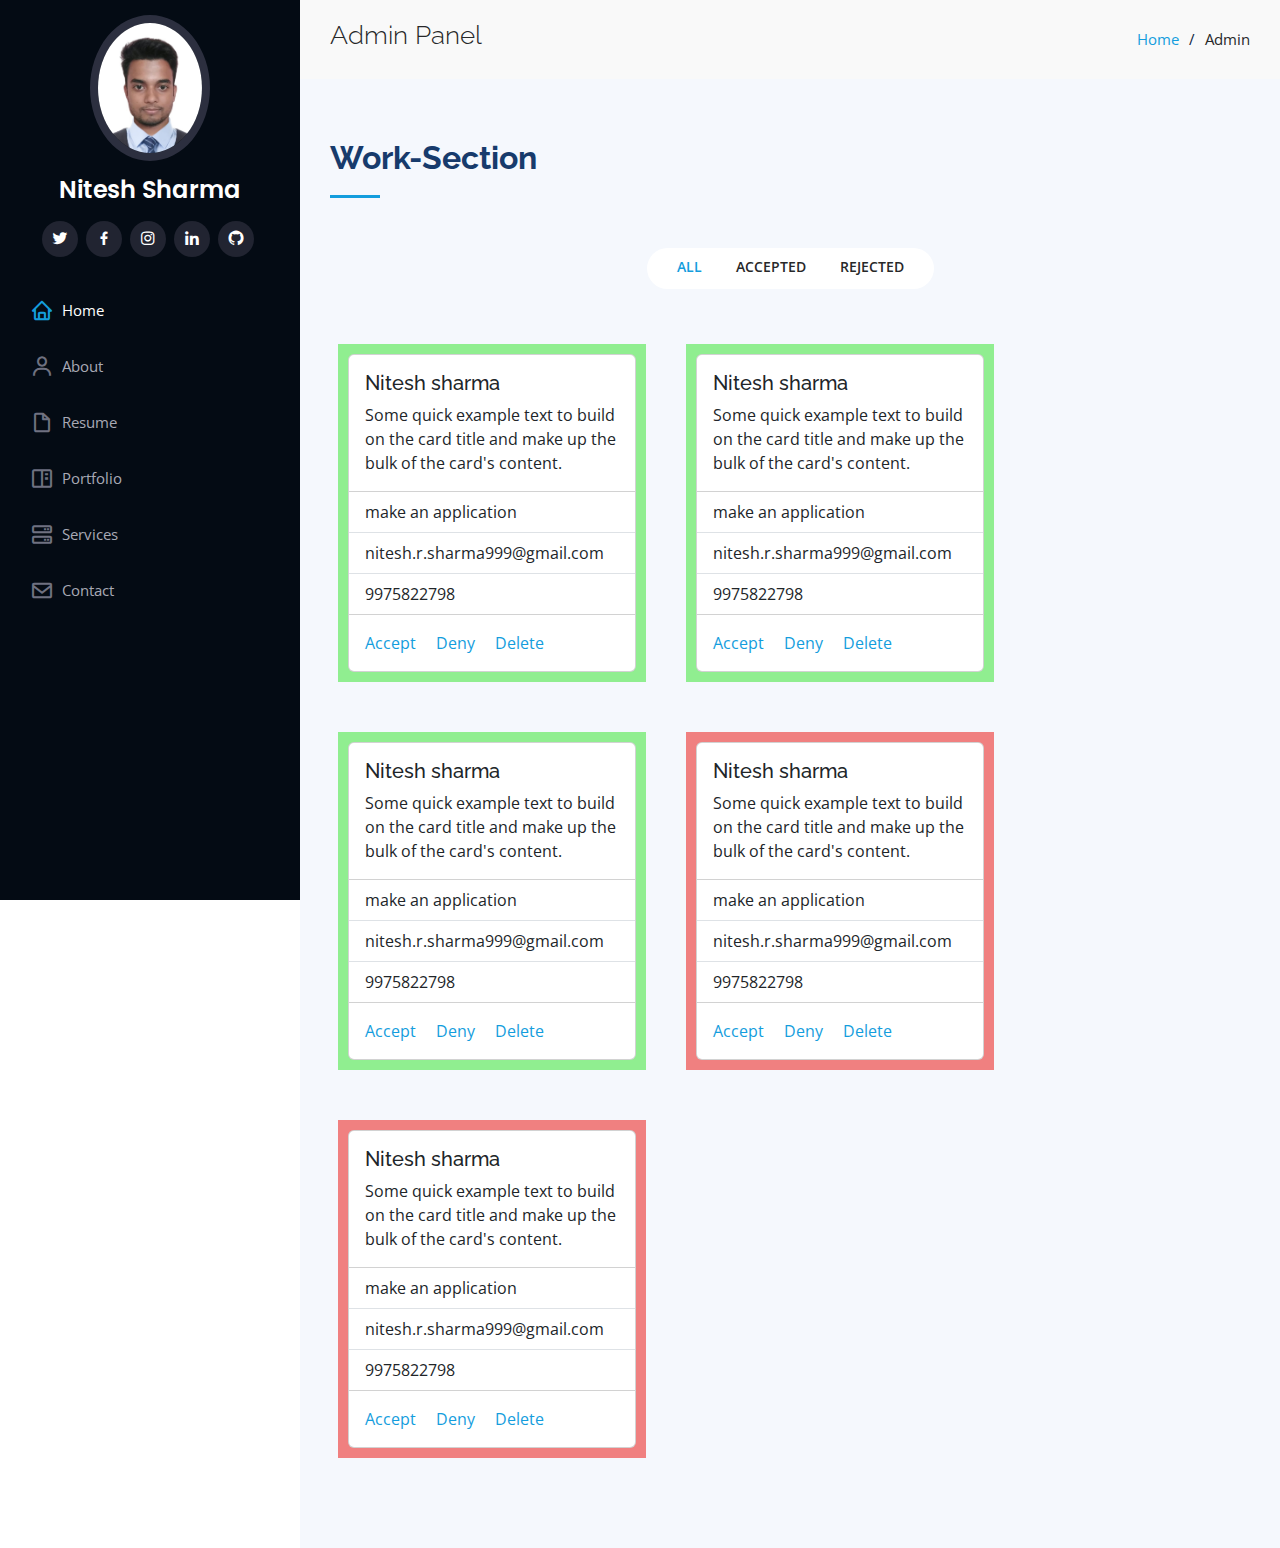
<file: admin.html>
<!DOCTYPE html>
<html lang="en">

<head>
  <meta charset="utf-8">
  <meta content="width=device-width, initial-scale=1.0" name="viewport">

  <title>Portfolio Details - iPortfolio Bootstrap Template</title>
  <meta content="" name="description">
  <meta content="" name="keywords">

  <!-- Favicons -->
  <link href="assets/img/favicon.png" rel="icon">
  <link href="assets/img/apple-touch-icon.png" rel="apple-touch-icon">

  <!-- Google Fonts -->
  <link
    href="https://fonts.googleapis.com/css?family=Open+Sans:300,300i,400,400i,600,600i,700,700i|Raleway:300,300i,400,400i,500,500i,600,600i,700,700i|Poppins:300,300i,400,400i,500,500i,600,600i,700,700i"
    rel="stylesheet">

  <!-- Vendor CSS Files -->
  <link href="assets/vendor/aos/aos.css" rel="stylesheet">
  <link href="assets/vendor/bootstrap/css/bootstrap.min.css" rel="stylesheet">
  <link href="assets/vendor/bootstrap-icons/bootstrap-icons.css" rel="stylesheet">
  <link href="assets/vendor/boxicons/css/boxicons.min.css" rel="stylesheet">
  <link href="assets/vendor/glightbox/css/glightbox.min.css" rel="stylesheet">
  <link href="assets/vendor/swiper/swiper-bundle.min.css" rel="stylesheet">

  <link rel="stylesheet" href="./assets/css/admin.css">
  <!-- Template Main CSS File -->
  <link href="assets/css/style.css" rel="stylesheet">
</head>

<body>
  <span id="top"></span>

  <!-- ======= Mobile nav toggle button ======= -->
  <i class="bi bi-list mobile-nav-toggle d-xl-none"></i>

  <!-- ======= Header ======= -->
  <header id="header">
    <div class="d-flex flex-column">

      <div class="profile">
        <img src="assets/img/profile-img.jpeg" alt="" class="img-fluid rounded-circle">
        <h1 class="text-light"><a href="index.html">Nitesh Sharma</a></h1>
        <div class="social-links mt-3 text-center">
          <a href="https://twitter.com/Nitesh_r_s" class="twitter"><i class="bx bxl-twitter"></i></a>
          <a href="https://www.facebook.com/profile.php?id=100009973690159" class="facebook"><i
              class="bx bxl-facebook"></i></a>
          <a href="https://www.instagram.com/boom._.bastico/?hl=en" class="instagram"><i
              class="bx bxl-instagram"></i></a>
          <a href="https://www.linkedin.com/in/nitesh-sharma-0b5a75205/" class="linkedin"><i
              class="bx bxl-linkedin"></i></a>
          <a href="https://github.com/niteshrsharma" class="github"><i class="bx bxl-github"></i></a>
        </div>
      </div>

      <nav id="navbar" class="nav-menu navbar">
        <ul>
          <li><a href="./index.html#hero" class="nav-link scrollto active"><i class="bx bx-home"></i>
              <span>Home</span></a></li>
          <li><a href="./index.html#about" class="nav-link scrollto"><i class="bx bx-user"></i> <span>About</span></a>
          </li>
          <li><a href="./index.html#resume" class="nav-link scrollto"><i class="bx bx-file-blank"></i>
              <span>Resume</span></a></li>
          <li><a href="./index.html#portfolio" class="nav-link scrollto"><i class="bx bx-book-content"></i>
              <span>Portfolio</span></a></li>
          <li><a href="./index.html#services" class="nav-link scrollto"><i class="bx bx-server"></i>
              <span>Services</span></a></li>
          <li><a href="./index.html#contact" class="nav-link scrollto"><i class="bx bx-envelope"></i>
              <span>Contact</span></a></li>
        </ul>
      </nav><!-- .nav-menu -->
    </div>
  </header><!-- End Header -->

  <main id="main">

    <!-- ======= Breadcrumbs ======= -->
    <section id="breadcrumbs" class="breadcrumbs">
      <div class="container">

        <div class="d-flex justify-content-between align-items-center">
          <h2>Admin Panel</h2>
          <ol>
            <li><a href="index.html">Home</a></li>
            <li>Admin</li>
          </ol>
        </div>

      </div>
    </section><!-- End Breadcrumbs -->

    <div class="option-btns">
      <button onclick="showLoginForm()">Login</button>
      <button onclick="showSignupForm()">Signup</button>
    </div>

    <div class="login-form-cont">
      <section class="vh-100 gradient-custom">
        <div class="container py-5 h-100">
          <div class="row d-flex justify-content-center align-items-center h-100">
            <div class="col-12 col-md-8 col-lg-6 col-xl-5">
              <div class="card bg-dark text-white" style="border-radius: 1rem;">
                <div class="card-body p-5 text-center">

                  <div class="mb-md-5 mt-md-4 pb-5">

                    <h2 class="fw-bold mb-2 text-uppercase">Login</h2>
                    <p class="text-white-50 mb-5">Please enter your email and password!</p>

                    <div class="form-outline form-white mb-4">
                      <input type="email" id="typeEmailX" class="form-control form-control-lg" />
                      <label class="form-label" for="typeEmailX">Email</label>
                    </div>

                    <div class="form-outline form-white mb-4">
                      <input type="password" id="typePasswordX" class="form-control form-control-lg" />
                      <label class="form-label" for="typePasswordX">Password</label>
                    </div>

                    <p class="small mb-5 pb-lg-2"><a class="text-white-50" href="#!">Forgot password?</a></p>

                    <button class="btn btn-outline-light btn-lg px-5" type="submit">Login</button>

                  </div>

                </div>
              </div>
            </div>
          </div>
        </div>
      </section>
    </div>

    <div class="signup-form-cont">
      <section class="vh-100 bg-image"
        style="background-image: url('https://mdbcdn.b-cdn.net/img/Photos/new-templates/search-box/img4.webp');">
        <div class="mask d-flex align-items-center h-100 gradient-custom-3">
          <div class="container h-100">
            <div class="row d-flex justify-content-center align-items-center h-100">
              <div class="col-12 col-md-9 col-lg-7 col-xl-6">
                <div class="card" style="border-radius: 15px;">
                  <div class="card-body p-5">
                    <h2 class="text-uppercase text-center mb-5">Create an account</h2>

                    <form>

                      <div class="form-outline mb-4">
                        <input type="text" id="form3Example1cg" class="form-control form-control-lg" />
                        <label class="form-label" for="form3Example1cg">Your Name</label>
                      </div>

                      <div class="form-outline mb-4">
                        <input type="email" id="form3Example3cg" class="form-control form-control-lg" />
                        <label class="form-label" for="form3Example3cg">Your Email</label>
                      </div>

                      <div class="form-outline mb-4">
                        <input type="password" id="form3Example4cg" class="form-control form-control-lg" />
                        <label class="form-label" for="form3Example4cg">Password</label>
                      </div>

                      <div class="form-outline mb-4">
                        <input type="password" id="form3Example4cdg" class="form-control form-control-lg" />
                        <label class="form-label" for="form3Example4cdg">Repeat your password</label>
                      </div>

                      <div class="form-outline mb-4">
                        <input type="password" id="form3Example4cdg" class="form-control form-control-lg" />
                        <label class="form-label" for="form3Example4cdg">Secret Key to be an admin</label>
                      </div>

                      <div class="d-flex justify-content-center">
                        <button type="button"
                          class="btn btn-success btn-block btn-lg gradient-custom-4 text-body">Register</button>
                      </div>

                    </form>

                  </div>
                </div>
              </div>
            </div>
          </div>
        </div>
      </section>
    </div>

    <section id="work-cont" class="portfolio section-bg" >
    <div class="container">

      <div class="section-title">
        <h2>Work-Section</h2>
      </div>

      <div class="row" data-aos="fade-up">
        <div class="col-lg-12 d-flex justify-content-center">
          <ul id="portfolio-flters">
            <li data-filter="*" class="filter-active">All</li>
            <li data-filter=".filter-accept">Accepted</li>
            <li data-filter=".filter-rejected">Rejected</li>
          </ul>
        </div>
      </div>

      <div class="row portfolio-container" data-aos="fade-up" data-aos-delay="100" id="all-work-cont">

        <div class="col-lg-4 col-md-6 portfolio-item filter-accept">
          <div class="card" style="width: 18rem;">
            <div class="card-body">
              <h5 class="card-title">Nitesh sharma</h5>
              <p class="card-text">Some quick example text to build on the card title and make up the bulk of the card's
                content.</p>
            </div>
            <ul class="list-group list-group-flush">
              <li class="list-group-item">make an application</li>
              <li class="list-group-item">nitesh.r.sharma999@gmail.com</li>
              <li class="list-group-item">9975822798</li>
            </ul>
            <div class="card-body">
              <a href="#" class="card-link">Accept</a>
              <a href="#" class="card-link">Deny</a>
              <a href="#" class="card-link">Delete</a>
            </div>
          </div>
        </div>

        <div class="col-lg-4 col-md-6 portfolio-item filter-accept">
          <div class="card" style="width: 18rem;">
            <div class="card-body">
              <h5 class="card-title">Nitesh sharma</h5>
              <p class="card-text">Some quick example text to build on the card title and make up the bulk of the card's
                content.</p>
            </div>
            <ul class="list-group list-group-flush">
              <li class="list-group-item">make an application</li>
              <li class="list-group-item">nitesh.r.sharma999@gmail.com</li>
              <li class="list-group-item">9975822798</li>
            </ul>
            <div class="card-body">
              <a href="#" class="card-link">Accept</a>
              <a href="#" class="card-link">Deny</a>
              <a href="#" class="card-link">Delete</a>
            </div>
          </div>
        </div>
        <div class="col-lg-4 col-md-6 portfolio-item filter-accept">
          <div class="card" style="width: 18rem;">
            <div class="card-body">
              <h5 class="card-title">Nitesh sharma</h5>
              <p class="card-text">Some quick example text to build on the card title and make up the bulk of the card's
                content.</p>
            </div>
            <ul class="list-group list-group-flush">
              <li class="list-group-item">make an application</li>
              <li class="list-group-item">nitesh.r.sharma999@gmail.com</li>
              <li class="list-group-item">9975822798</li>
            </ul>
            <div class="card-body">
              <a href="#" class="card-link">Accept</a>
              <a href="#" class="card-link">Deny</a>
              <a href="#" class="card-link">Delete</a>
            </div>
          </div>
        </div>
        <div class="col-lg-4 col-md-6 portfolio-item filter-rejected">
          <div class="card" style="width: 18rem;">
            <div class="card-body">
              <h5 class="card-title">Nitesh sharma</h5>
              <p class="card-text">Some quick example text to build on the card title and make up the bulk of the card's
                content.</p>
            </div>
            <ul class="list-group list-group-flush">
              <li class="list-group-item">make an application</li>
              <li class="list-group-item">nitesh.r.sharma999@gmail.com</li>
              <li class="list-group-item">9975822798</li>
            </ul>
            <div class="card-body">
              <a href="#" class="card-link">Accept</a>
              <a href="#" class="card-link">Deny</a>
              <a href="#" class="card-link">Delete</a>
            </div>
          </div>
        </div>
        <div class="col-lg-4 col-md-6 portfolio-item filter-rejected">
          <div class="card" style="width: 18rem;">
            <div class="card-body">
              <h5 class="card-title">Nitesh sharma</h5>
              <p class="card-text">Some quick example text to build on the card title and make up the bulk of the card's
                content.</p>
            </div>
            <ul class="list-group list-group-flush">
              <li class="list-group-item">make an application</li>
              <li class="list-group-item">nitesh.r.sharma999@gmail.com</li>
              <li class="list-group-item">9975822798</li>
            </ul>
            <div class="card-body">
              <a href="#" class="card-link">Accept</a>
              <a href="#" class="card-link">Deny</a>
              <a href="#" class="card-link">Delete</a>
            </div>
          </div>
        </div>


      </div>

    </div>
    </section>

  </main><!-- End #main -->

  <a href="#top" class="back-to-top d-flex align-items-center justify-content-center"><i
      class="bi bi-arrow-up-short"></i></a>

  <!-- Vendor JS Files -->
  <script src="assets/vendor/purecounter/purecounter_vanilla.js"></script>
  <script src="assets/vendor/aos/aos.js"></script>
  <script src="assets/vendor/bootstrap/js/bootstrap.bundle.min.js"></script>
  <script src="assets/vendor/glightbox/js/glightbox.min.js"></script>
  <script src="assets/vendor/isotope-layout/isotope.pkgd.min.js"></script>
  <script src="assets/vendor/swiper/swiper-bundle.min.js"></script>
  <script src="assets/vendor/typed.js/typed.umd.js"></script>
  <script src="assets/vendor/waypoints/noframework.waypoints.js"></script>
  <script src="assets/vendor/php-email-form/validate.js"></script>

  <!-- Template Main JS File -->
  <script src="assets/js/main.js"></script>
  <script src="./assets/js/admin.js"></script>
  <script src="./assets/js/adminLoginSignup.js"></script>
</body>

</html>
</file>
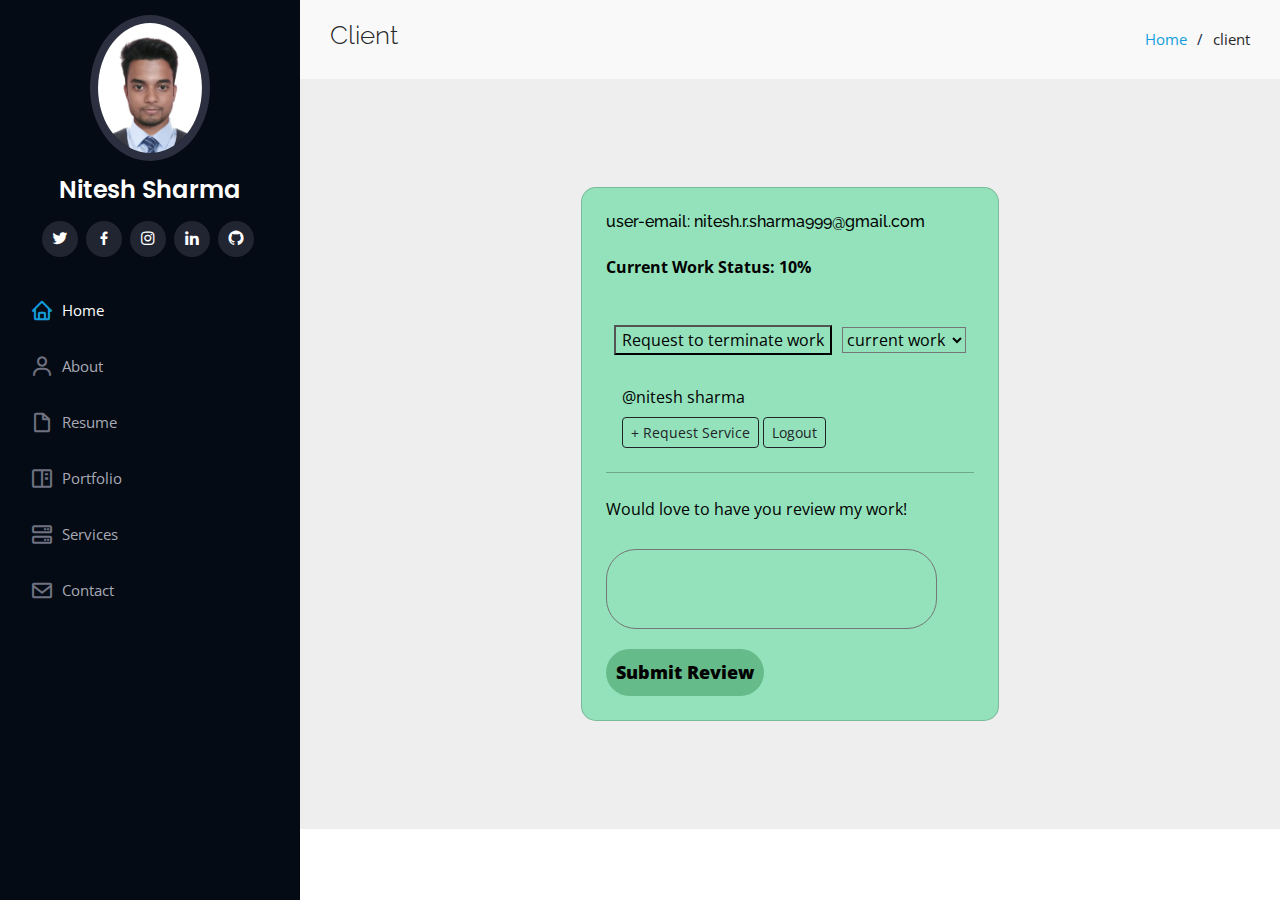
<file: client.html>
<!DOCTYPE html>
<html lang="en">

<head>
  <meta charset="utf-8">
  <meta content="width=device-width, initial-scale=1.0" name="viewport">

  <title>Inner Page - iPortfolio Bootstrap Template</title>
  <meta content="" name="description">
  <meta content="" name="keywords">

  <!-- Favicons -->
  <link href="assets/img/favicon.png" rel="icon">
  <link href="assets/img/apple-touch-icon.png" rel="apple-touch-icon">

  <!-- Google Fonts -->
  <link href="https://fonts.googleapis.com/css?family=Open+Sans:300,300i,400,400i,600,600i,700,700i|Raleway:300,300i,400,400i,500,500i,600,600i,700,700i|Poppins:300,300i,400,400i,500,500i,600,600i,700,700i" rel="stylesheet">

  <!-- Vendor CSS Files -->
  <link href="assets/vendor/aos/aos.css" rel="stylesheet">
  <link href="assets/vendor/bootstrap/css/bootstrap.min.css" rel="stylesheet">
  <link href="assets/vendor/bootstrap-icons/bootstrap-icons.css" rel="stylesheet">
  <link href="assets/vendor/boxicons/css/boxicons.min.css" rel="stylesheet">
  <link href="assets/vendor/glightbox/css/glightbox.min.css" rel="stylesheet">
  <link href="assets/vendor/swiper/swiper-bundle.min.css" rel="stylesheet">

  <!-- Template Main CSS File -->
  <link href="assets/css/style.css" rel="stylesheet">
  <link rel="stylesheet" href="./assets/css/client.css">

</head>

<body>
  <span id="top"></span>
  <!-- ======= Mobile nav toggle button ======= -->
  <i class="bi bi-list mobile-nav-toggle d-xl-none"></i>

  <!-- ======= Header ======= -->
  <header id="header">
    <div class="d-flex flex-column">

      <div class="profile">
        <img src="assets/img/profile-img.jpeg" alt="" class="img-fluid rounded-circle">
        <h1 class="text-light"><a href="index.html">Nitesh Sharma</a></h1>
        <div class="social-links mt-3 text-center">
          <a href="https://twitter.com/Nitesh_r_s" class="twitter"><i class="bx bxl-twitter"></i></a>
          <a href="https://www.facebook.com/profile.php?id=100009973690159" class="facebook"><i class="bx bxl-facebook"></i></a>
          <a href="https://www.instagram.com/boom._.bastico/?hl=en" class="instagram"><i class="bx bxl-instagram"></i></a>
          <a href="https://www.linkedin.com/in/nitesh-sharma-0b5a75205/" class="linkedin"><i class="bx bxl-linkedin"></i></a>
          <a href="https://github.com/niteshrsharma" class="github"><i class="bx bxl-github"></i></a>
        </div>
      </div>

      <nav id="navbar" class="nav-menu navbar">
        <ul>
          <li><a href="./index.html#hero" class="nav-link scrollto active"><i class="bx bx-home"></i> <span>Home</span></a></li>
          <li><a href="./index.html#about" class="nav-link scrollto"><i class="bx bx-user"></i> <span>About</span></a></li>
          <li><a href="./index.html#resume" class="nav-link scrollto"><i class="bx bx-file-blank"></i> <span>Resume</span></a></li>
          <li><a href="./index.html#portfolio" class="nav-link scrollto"><i class="bx bx-book-content"></i> <span>Portfolio</span></a></li>
          <li><a href="./index.html#services" class="nav-link scrollto"><i class="bx bx-server"></i> <span>Services</span></a></li>
          <li><a href="./index.html#contact" class="nav-link scrollto"><i class="bx bx-envelope"></i> <span>Contact</span></a></li>
        </ul>
      </nav><!-- .nav-menu -->
    </div>
  </header><!-- End Header -->

  <main id="main">

    <!-- ======= Breadcrumbs ======= -->
    <section class="breadcrumbs">
      <div class="container">

        <div class="d-flex justify-content-between align-items-center">
          <h2>Client</h2>
          <ol>
            <li><a href="index.html">Home</a></li>
            <li>client</li>
          </ol>
        </div>

      </div>
    </section><!-- End Breadcrumbs -->


    
    <div class="option-btns">
      <button onclick="showLoginForm()">Login</button>
      <button onclick="showSignupForm()">Signup</button>
    </div>

    <!-- user info -->
    <section style="background-color: #eee;" id="user-info" style="padding: 0px;">
      <div class="container py-5" style="padding: 0;">
        <div class="row d-flex justify-content-center align-items-center">
          <div class="col col-md-9 col-lg-7 col-xl-5" style="padding: 0;">
            <div class="card" style="border-radius: 15px; padding: 0; background-color: #93e2bb;">
              <div class="card-body p-4 text-black">
                <div>
                  <h6 class="mb-4">user-email: nitesh.r.sharma999@gmail.com</h6>
                  <div class="d-flex align-items-center justify-content-between mb-3">
                    <p class="fw-bold mb-0">Current Work Status: 10%</p>
                  </div>
                  <div class="work-options">
                    <button class="terminate-work">Request to terminate work</button>
                    <select class="work-option">
                      <option value="cws">current work</option>
                      <option value="another work">
                        another work
                      </option>
                    </select>
                  </div>
                </div>
                <div class="d-flex align-items-center mb-4">
                  <div class="flex-grow-1 ms-3">
                    <div class="d-flex flex-row align-items-center mb-2">
                      <p class="mb-0 me-2">@nitesh sharma</p>
                    </div>
                    <div>
                      <button type="button" class="btn btn-outline-dark btn-rounded btn-sm request-service"
                        data-mdb-ripple-color="dark">+ Request Service</button>
                      <button type="button" class="btn btn-outline-dark btn-rounded btn-sm"
                        data-mdb-ripple-color="dark">Logout</button>
                    </div>
                  </div>
                </div>
                <hr>
                <p class="my-4 pb-1">Would love to have you review my work!</p>
                <div class="review-form">
                  <textarea class="review"></textarea>
                  <button class="submit-review">Submit Review</button>
                </div>
              </div>
            </div>
          </div>
        </div>
      </div>
    </section>


    <div class="login-form-cont">
      <section class="vh-100 gradient-custom">
        <div class="container py-5 h-100">
          <div class="row d-flex justify-content-center align-items-center h-100">
            <div class="col-12 col-md-8 col-lg-6 col-xl-5">
              <div class="card bg-dark text-white" style="border-radius: 1rem;">
                <div class="card-body p-5 text-center">

                  <div class="mb-md-5 mt-md-4 pb-5">

                    <h2 class="fw-bold mb-2 text-uppercase">Login</h2>
                    <p class="text-white-50 mb-5">Please enter your email and password!</p>

                    <div class="form-outline form-white mb-4">
                      <input type="email" id="typeEmailX" class="form-control form-control-lg" />
                      <label class="form-label" for="typeEmailX">Email</label>
                    </div>

                    <div class="form-outline form-white mb-4">
                      <input type="password" id="typePasswordX" class="form-control form-control-lg" />
                      <label class="form-label" for="typePasswordX">Password</label>
                    </div>

                    <p class="small mb-5 pb-lg-2"><a class="text-white-50" href="#!">Forgot password?</a></p>

                    <button class="btn btn-outline-light btn-lg px-5" type="submit">Login</button>

                  </div>

                </div>
              </div>
            </div>
          </div>
        </div>
      </section>
    </div>

    <div class="signup-form-cont">
      <section class="vh-100 bg-image"
        style="background-image: url('https://mdbcdn.b-cdn.net/img/Photos/new-templates/search-box/img4.webp');">
        <div class="mask d-flex align-items-center h-100 gradient-custom-3">
          <div class="container h-100">
            <div class="row d-flex justify-content-center align-items-center h-100">
              <div class="col-12 col-md-9 col-lg-7 col-xl-6">
                <div class="card" style="border-radius: 15px;">
                  <div class="card-body p-5">
                    <h2 class="text-uppercase text-center mb-5">Create an account</h2>

                    <form>

                      <div class="form-outline mb-4">
                        <input type="text" id="form3Example1cg" class="form-control form-control-lg" />
                        <label class="form-label" for="form3Example1cg">Your Name</label>
                      </div>

                      <div class="form-outline mb-4">
                        <input type="email" id="form3Example3cg" class="form-control form-control-lg" />
                        <label class="form-label" for="form3Example3cg">Your Email</label>
                      </div>

                      <div class="form-outline mb-4">
                        <input type="password" id="form3Example4cg" class="form-control form-control-lg" />
                        <label class="form-label" for="form3Example4cg">Password</label>
                      </div>

                      <div class="form-outline mb-4">
                        <input type="password" id="form3Example4cdg" class="form-control form-control-lg" />
                        <label class="form-label" for="form3Example4cdg">Repeat your password</label>
                      </div>

                      <div class="d-flex justify-content-center">
                        <button type="button"
                          class="btn btn-success btn-block btn-lg gradient-custom-4 text-body">Register</button>
                      </div>

                    </form>

                  </div>
                </div>
              </div>
            </div>
          </div>
        </div>
      </section>
    </div>


    <!-- following is content after login -->

    <section class="vh-100 gradient-custom" id="order-form">
      <div class="container py-5 h-100" >
        <div class="row justify-content-center align-items-center h-100 w-110">
          <div class="col-12 col-lg-9 col-xl-7">
            <div class="card shadow-2-strong card-registration" style="border-radius: 15px;">
              <div class="card-body p-4 p-md-5">
                <h3 class="mb-4 pb-2 pb-md-0 mb-md-5">Order Form</h3>
                <form>
    
                  <div class="row">
                    <div class="col-md-6 mb-4">
    
                      <div class="form-outline">
                        <input type="text" id="fullName" class="form-control form-control-lg" required/>
                        <label class="form-label" for="fullName">Full Name</label>
                      </div>
    
                    </div>
                    <div class="col-md-6 mb-4">
    
                      <div class="form-outline">
                        <input type="tel" id="mNumber" class="form-control form-control-lg" required/>
                        <label class="form-label" for="mobileNumber">Mobile Number</label>
                      </div>
    
                    </div>
                  </div>
    
                  <div class="row">
                    <div class="col-md-6 mb-4 d-flex align-items-center">
    
                      <div class="form-outline datepicker w-100">
                        <input type="text" class="form-control form-control-lg" id="address" />
                        <label for="address" class="form-label">Office Address</label>
                      </div>
    
                    </div>
                    <div class="col-md-6 mb-4">
    
                      <h6 class="mb-2 pb-1">Gender: </h6>
    
                      <div class="form-check form-check-inline">
                        <input class="form-check-input" type="radio" name="inlineRadioOptions" id="femaleGender"
                          value="option1" checked />
                        <label class="form-check-label" for="femaleGender">Female</label>
                      </div>
    
                      <div class="form-check form-check-inline">
                        <input class="form-check-input" type="radio" name="inlineRadioOptions" id="maleGender"
                          value="option2" />
                        <label class="form-check-label" for="maleGender">Male</label>
                      </div>
    
                      <div class="form-check form-check-inline">
                        <input class="form-check-input" type="radio" name="inlineRadioOptions" id="otherGender"
                          value="option3" />
                        <label class="form-check-label" for="otherGender">Other</label>
                      </div>
    
                    </div>
                  </div>
    
                  <div class="row">
                    <div class="col-md-6 mb-4 pb-2">
    
                      <div class="form-outline">
                        <input type="text" id="phoneNumber" class="form-control form-control-lg" />
                        <label class="form-label" for="Organization">Organization name if applicable if not type NA</label>
                      </div>
    
                    </div>
                  </div>
    
                  <div class="row">
                    <div class="col-12">
    
                      <select class="select form-control-lg w-100">
                        <option value="1" disabled>Choose Service</option>
                        <option value="2">Making an application (Static/Dynamic)</option>
                        <option value="3">Teaching (Maths/English)</option>
                        <option value="4">IELTS Training / English Language Training</option>
                        <option value="5">Learn Coding</option>
                      </select>
                      <label class="form-label select-label">Choose option</label>
                    </div>
                  </div>
                  <div class="row">
                    <div class="col-md-6 mb-4 pb-2">
                        <textarea class="service-detail" placeholder="Describe your requirement in short. "></textarea>
                        <label class="form-label" for="description">I will get back to you as soon as possible</label>
                    </div>
                  </div>
                  <div class="mt-4 pt-2">
                    <input class="btn btn-primary btn-lg" type="submit" value="Submit" />
                  </div>
    
                </form>
              </div>
            </div>
          </div>
        </div>
      </div>
    </section>

    <!-- above is for placing order -->




  </main><!-- End #main -->




  <a href="#top" class="back-to-top d-flex align-items-center justify-content-center"><i class="bi bi-arrow-up-short"></i></a>

  <!-- Vendor JS Files -->
  <script src="assets/vendor/purecounter/purecounter_vanilla.js"></script>
  <script src="assets/vendor/aos/aos.js"></script>
  <script src="assets/vendor/bootstrap/js/bootstrap.bundle.min.js"></script>
  <script src="assets/vendor/glightbox/js/glightbox.min.js"></script>
  <script src="assets/vendor/isotope-layout/isotope.pkgd.min.js"></script>
  <script src="assets/vendor/swiper/swiper-bundle.min.js"></script>
  <script src="assets/vendor/typed.js/typed.umd.js"></script>
  <script src="assets/vendor/waypoints/noframework.waypoints.js"></script>
  <script src="assets/vendor/php-email-form/validate.js"></script>

  <!-- Template Main JS File -->
  <script src="./assets/js/client.js"></script>
  <script src="assets/js/main.js"></script>
  <script src="./assets/js/clientLoginSignup.js"></script>
  <script src="./assets/js/clientOrder.js"></script>

</body>

</html>
</file>
<file: assets/css/admin.css>
.gradient-custom {
    /* fallback for old browsers */
    background: #6a11cb;

    /* Chrome 10-25, Safari 5.1-6 */
    background: -webkit-linear-gradient(to right, rgba(106, 17, 203, 1), rgba(37, 117, 252, 1));

    /* W3C, IE 10+/ Edge, Firefox 16+, Chrome 26+, Opera 12+, Safari 7+ */
    background: linear-gradient(to right, rgba(106, 17, 203, 1), rgba(37, 117, 252, 1))
}



.gradient-custom-3 {
    /* fallback for old browsers */
    background: #84fab0;

    /* Chrome 10-25, Safari 5.1-6 */
    background: -webkit-linear-gradient(to right, rgba(132, 250, 176, 0.5), rgba(143, 211, 244, 0.5));

    /* W3C, IE 10+/ Edge, Firefox 16+, Chrome 26+, Opera 12+, Safari 7+ */
    background: linear-gradient(to right, rgba(132, 250, 176, 0.5), rgba(143, 211, 244, 0.5))
}

.gradient-custom-4 {
    /* fallback for old browsers */
    background: #84fab0;

    /* Chrome 10-25, Safari 5.1-6 */
    background: -webkit-linear-gradient(to right, rgba(132, 250, 176, 1), rgba(143, 211, 244, 1));

    /* W3C, IE 10+/ Edge, Firefox 16+, Chrome 26+, Opera 12+, Safari 7+ */
    background: linear-gradient(to right, rgba(132, 250, 176, 1), rgba(143, 211, 244, 1))
}



.login-form-cont, .signup-form-cont{
    display: none;
    padding: 50px;
}


.option-btns{
    margin-top:20px;
    display: flex;
    justify-content: space-around;
}

.option-btns>*{
    width: 150px;
    height: 50px;
    border-radius: 10px;
    border: none;
    background-color: #84fab0;
    font-weight: 600;
    font-size:large;
}

.option-btns>*:active{
    transform: scale(0.8);
}

.login-form-cont>*, .signup-form-cont>*{
    padding: 20px;
}

.filter-accept{
    width:fit-content;
    display: flex;
    justify-content: center;
    background-color: lightgreen;
    padding: 10px;
    margin: 20px;
}

.filter-rejected{
    width:fit-content;
    display: flex;
    justify-content: center;
    background-color: lightcoral;
    padding: 10px;
    margin: 20px;
}
</file>
<file: assets/css/client.css>
.gradient-custom {
    /* fallback for old browsers */
    background: #6a11cb;

    /* Chrome 10-25, Safari 5.1-6 */
    background: -webkit-linear-gradient(to right, rgba(106, 17, 203, 1), rgba(37, 117, 252, 1));

    /* W3C, IE 10+/ Edge, Firefox 16+, Chrome 26+, Opera 12+, Safari 7+ */
    background: linear-gradient(to right, rgba(106, 17, 203, 1), rgba(37, 117, 252, 1))
}

.gradient-custom {
    /* fallback for old browsers */
    background: #f093fb;

    /* Chrome 10-25, Safari 5.1-6 */
    background: -webkit-linear-gradient(to bottom right, rgba(240, 147, 251, 1), rgba(245, 87, 108, 1));

    /* W3C, IE 10+/ Edge, Firefox 16+, Chrome 26+, Opera 12+, Safari 7+ */
    background: linear-gradient(to bottom right, rgba(240, 147, 251, 1), rgba(245, 87, 108, 1))
}

.card-registration .select-input.form-control[readonly]:not([disabled]) {
    font-size: 1rem;
    line-height: 2.15;
    padding-left: .75em;
    padding-right: .75em;
}

.card-registration .select-arrow {
    top: 13px;
}

.login-form-cont,
.signup-form-cont {
    display: none;
    padding: 50px;
}


.option-btns {
    margin-top: 20px;
    display: flex;
    justify-content: space-around;
}

.option-btns>* {
    width: 150px;
    height: 50px;
    border-radius: 10px;
    border: none;
    background-color: #84fab0;
    font-weight: 600;
    font-size: large;
}

.option-btns>*:active {
    transform: scale(0.8);
}

.login-form-cont>*,
.signup-form-cont>* {
    padding: 20px;
}

#order-form{
    overflow: auto;
    height: 1vh;
    display: none;
}

.service-detail{
    height: 10em;
    width: 90%;
    resize: none;
    padding: 10px;
}

.review-form{
    width: 100%;
    display: flex;
    flex-direction: column;
    justify-content: center;
    gap: 20px;
}

.review{
    resize: none;
    width: 90%;
    height: 5em;
    padding: 10px;
    border-radius: 30px;
    background-color: transparent;
}

.submit-review{
    width: fit-content;
    height: fit-content;
    border: none;
    background-color: #66bb8a;
    font-size: large;
    font-weight: 800;
    border-radius: 30px;
    padding: 10px;
}
.submit-review:active{
    transform: scale(0.8);
}
.work-options{
    height: 10vh;
    display: flex;
    justify-content: center;
    gap: 10px;
    align-items: center;
}
.work-options>*{
    background-color: transparent;
}
</file>
<file: assets/css/style.css>
/**
* Template Name: iPortfolio
* Updated: Jan 29 2024 with Bootstrap v5.3.2
* Template URL: https://bootstrapmade.com/iportfolio-bootstrap-portfolio-websites-template/
* Author: BootstrapMade.com
* License: https://bootstrapmade.com/license/
*/

/*--------------------------------------------------------------
# General
--------------------------------------------------------------*/
body {
  font-family: "Open Sans", sans-serif;
  color: #272829;
}

a {
  color: #149ddd;
  text-decoration: none;
}

a:hover {
  color: #37b3ed;
  text-decoration: none;
}

h1,
h2,
h3,
h4,
h5,
h6 {
  font-family: "Raleway", sans-serif;
}

/*--------------------------------------------------------------
# Back to top button
--------------------------------------------------------------*/
.back-to-top {
  position: fixed;
  visibility: hidden;
  opacity: 0;
  right: 15px;
  bottom: 60px;
  z-index: 996;
  background: #149ddd;
  width: 40px;
  height: 40px;
  border-radius: 50px;
  transition: all 0.4s;
}

.back-to-top i {
  font-size: 28px;
  color: #fff;
  line-height: 0;
}

.back-to-top:hover {
  background: #2eafec;
  color: #fff;
}

.back-to-top.active {
  visibility: visible;
  opacity: 1;
}

/*--------------------------------------------------------------
# Header
--------------------------------------------------------------*/
#header {
  position: fixed;
  top: 0;
  left: 0;
  bottom: 0;
  width: 300px;
  transition: all ease-in-out 0.5s;
  z-index: 9997;
  transition: all 0.5s;
  padding: 0 15px;
  background: #040b14;
  overflow-y: auto;
}

#header .profile img {
  margin: 15px auto;
  display: block;
  width: 120px;
  border: 8px solid #2c2f3f;
}

#header .profile h1 {
  font-size: 24px;
  margin: 0;
  padding: 0;
  font-weight: 600;
  -moz-text-align-last: center;
  text-align-last: center;
  font-family: "Poppins", sans-serif;
}

#header .profile h1 a,
#header .profile h1 a:hover {
  color: #fff;
  text-decoration: none;
}

#header .profile .social-links a {
  font-size: 18px;
  display: inline-block;
  background: #212431;
  color: #fff;
  line-height: 1;
  padding: 8px 0;
  margin-right: 4px;
  border-radius: 50%;
  text-align: center;
  width: 36px;
  height: 36px;
  transition: 0.3s;
}

#header .profile .social-links a:hover {
  background: #149ddd;
  color: #fff;
  text-decoration: none;
}

#main {
  margin-left: 300px;
}

.container,
.container-fluid {
  padding-left: 30px;
  padding-right: 30px;
}

@media (max-width: 1199px) {
  #header {
    left: -300px;
  }

  #main {
    margin-left: 0;
  }

  .container,
  .container-fluid {
    padding-left: 12px;
    padding-right: 12px;
  }
}

/*--------------------------------------------------------------
# Navigation Menu
--------------------------------------------------------------*/
/* Desktop Navigation */
.nav-menu {
  padding: 30px 0 0 0;
}

.nav-menu * {
  margin: 0;
  padding: 0;
  list-style: none;
}

.nav-menu>ul>li {
  position: relative;
  white-space: nowrap;
}

.nav-menu a,
.nav-menu a:focus {
  display: flex;
  align-items: center;
  color: #a8a9b4;
  padding: 12px 15px;
  margin-bottom: 8px;
  transition: 0.3s;
  font-size: 15px;
}

.nav-menu a i,
.nav-menu a:focus i {
  font-size: 24px;
  padding-right: 8px;
  color: #6f7180;
}

.nav-menu a:hover,
.nav-menu .active,
.nav-menu .active:focus,
.nav-menu li:hover>a {
  text-decoration: none;
  color: #fff;
}

.nav-menu a:hover i,
.nav-menu .active i,
.nav-menu .active:focus i,
.nav-menu li:hover>a i {
  color: #149ddd;
}

/* Mobile Navigation */
.mobile-nav-toggle {
  position: fixed;
  right: 15px;
  top: 15px;
  z-index: 9998;
  border: 0;
  font-size: 24px;
  transition: all 0.4s;
  outline: none !important;
  background-color: #149ddd;
  color: #fff;
  width: 40px;
  height: 40px;
  display: inline-flex;
  align-items: center;
  justify-content: center;
  line-height: 0;
  border-radius: 50px;
  cursor: pointer;
}

.mobile-nav-active {
  overflow: hidden;
}

.mobile-nav-active #header {
  left: 0;
}

/*--------------------------------------------------------------
# Hero Section
--------------------------------------------------------------*/
#hero {
  width: 100%;
  height: 100vh;
  background: url("../img/hero-bg.jpg") top center;
  background-size: cover;
}

#hero:before {
  content: "";
  background: rgba(5, 13, 24, 0.3);
  position: absolute;
  bottom: 0;
  top: 0;
  left: 0;
  right: 0;
  z-index: 1;
}

#hero .hero-container {
  position: relative;
  z-index: 2;
  min-width: 300px;
}

#hero h1 {
  margin: 0 0 10px 0;
  font-size: 64px;
  font-weight: 700;
  line-height: 56px;
  color: #fff;
}

#hero p {
  color: #fff;
  margin-bottom: 50px;
  font-size: 26px;
  font-family: "Poppins", sans-serif;
}

#hero p span {
  color: #fff;
  padding-bottom: 4px;
  letter-spacing: 1px;
  border-bottom: 3px solid #149ddd;
}

@media (min-width: 1024px) {
  #hero {
    background-attachment: fixed;
  }
}

@media (max-width: 768px) {
  #hero h1 {
    font-size: 28px;
    line-height: 36px;
  }

  #hero h2 {
    font-size: 18px;
    line-height: 24px;
    margin-bottom: 30px;
  }

}

/*--------------------------------------------------------------
# Sections General
--------------------------------------------------------------*/
section {
  padding: 60px 0;
  overflow: hidden;
}

.section-bg {
  background: #f5f8fd;
}

.section-title {
  padding-bottom: 30px;
}

.section-title h2 {
  font-size: 32px;
  font-weight: bold;
  margin-bottom: 20px;
  padding-bottom: 20px;
  position: relative;
  color: #173b6c;
}

.section-title h2::after {
  content: "";
  position: absolute;
  display: block;
  width: 50px;
  height: 3px;
  background: #149ddd;
  bottom: 0;
  left: 0;
}

.section-title p {
  margin-bottom: 0;
}

/*--------------------------------------------------------------
# About
--------------------------------------------------------------*/
.about .content h3 {
  font-weight: 700;
  font-size: 26px;
  color: #173b6c;
}

.about .content ul {
  list-style: none;
  padding: 0;
}

.about .content ul li {
  margin-bottom: 20px;
  display: flex;
  align-items: center;
}

.about .content ul strong {
  margin-right: 10px;
}

.about .content ul i {
  font-size: 16px;
  margin-right: 5px;
  color: #149ddd;
  line-height: 0;
}

.about .content p:last-child {
  margin-bottom: 0;
}

/*--------------------------------------------------------------
# Facts
--------------------------------------------------------------*/
.facts {
  padding-bottom: 30px;
}

.facts .count-box {
  padding: 30px;
  width: 100%;
}

.facts .count-box i {
  display: block;
  font-size: 44px;
  color: #149ddd;
  float: left;
  line-height: 0;
}

.facts .count-box span {
  font-size: 48px;
  line-height: 40px;
  display: block;
  font-weight: 700;
  color: #050d18;
  margin-left: 60px;
}

.facts .count-box p {
  padding: 15px 0 0 0;
  margin: 0 0 0 60px;
  font-family: "Raleway", sans-serif;
  font-size: 14px;
  color: #122f57;
}

.facts .count-box a {
  font-weight: 600;
  display: block;
  margin-top: 20px;
  color: #122f57;
  font-size: 15px;
  font-family: "Poppins", sans-serif;
  transition: ease-in-out 0.3s;
}

.facts .count-box a:hover {
  color: #1f5297;
}

/*--------------------------------------------------------------
# Akills
--------------------------------------------------------------*/
.skills .progress {
  height: 60px;
  display: block;
  background: none;
  border-radius: 0;
}

.skills .progress .skill {
  padding: 0;
  margin: 0 0 6px 0;
  text-transform: uppercase;
  display: block;
  font-weight: 600;
  font-family: "Poppins", sans-serif;
  color: #050d18;
}

.skills .progress .skill .val {
  float: right;
  font-style: normal;
}

.skills .progress-bar-wrap {
  background: #dce8f8;
  height: 10px;
}

.skills .progress-bar {
  width: 1px;
  height: 10px;
  transition: 0.9s;
  background-color: #149ddd;
}

/*--------------------------------------------------------------
# Resume
--------------------------------------------------------------*/
.resume .resume-title {
  font-size: 26px;
  font-weight: 700;
  margin-top: 20px;
  margin-bottom: 20px;
  color: #050d18;
}

.resume .resume-item {
  padding: 0 0 20px 20px;
  margin-top: -2px;
  border-left: 2px solid #1f5297;
  position: relative;
}

.resume .resume-item h4 {
  line-height: 18px;
  font-size: 18px;
  font-weight: 600;
  text-transform: uppercase;
  font-family: "Poppins", sans-serif;
  color: #050d18;
  margin-bottom: 10px;
}

.resume .resume-item h5 {
  font-size: 16px;
  background: #e4edf9;
  padding: 5px 15px;
  display: inline-block;
  font-weight: 600;
  margin-bottom: 10px;
}

.resume .resume-item ul {
  padding-left: 20px;
}

.resume .resume-item ul li {
  padding-bottom: 10px;
}

.resume .resume-item:last-child {
  padding-bottom: 0;
}

.resume .resume-item::before {
  content: "";
  position: absolute;
  width: 16px;
  height: 16px;
  border-radius: 50px;
  left: -9px;
  top: 0;
  background: #fff;
  border: 2px solid #1f5297;
}

/*--------------------------------------------------------------
# Portfolio
--------------------------------------------------------------*/
.portfolio .portfolio-item {
  margin-bottom: 30px;
}

.portfolio #portfolio-flters {
  padding: 0;
  margin: 0 auto 35px auto;
  list-style: none;
  text-align: center;
  background: #fff;
  border-radius: 50px;
  padding: 2px 15px;
}

.portfolio #portfolio-flters li {
  cursor: pointer;
  display: inline-block;
  padding: 10px 15px 8px 15px;
  font-size: 14px;
  font-weight: 600;
  line-height: 1;
  text-transform: uppercase;
  color: #272829;
  margin-bottom: 5px;
  transition: all 0.3s ease-in-out;
}

.portfolio #portfolio-flters li:hover,
.portfolio #portfolio-flters li.filter-active {
  color: #149ddd;
}

.portfolio #portfolio-flters li:last-child {
  margin-right: 0;
}

.portfolio .portfolio-wrap {
  transition: 0.3s;
  position: relative;
  overflow: hidden;
  z-index: 1;
}

.portfolio .portfolio-wrap::before {
  content: "";
  background: rgba(255, 255, 255, 0.5);
  position: absolute;
  left: 0;
  right: 0;
  top: 0;
  bottom: 0;
  transition: all ease-in-out 0.3s;
  z-index: 2;
  opacity: 0;
}

.portfolio .portfolio-wrap .portfolio-links {
  opacity: 1;
  left: 0;
  right: 0;
  bottom: -60px;
  z-index: 3;
  position: absolute;
  transition: all ease-in-out 0.3s;
  display: flex;
  justify-content: center;
}

.portfolio .portfolio-wrap .portfolio-links a {
  color: #fff;
  font-size: 28px;
  text-align: center;
  background: rgba(20, 157, 221, 0.75);
  transition: 0.3s;
  width: 50%;
}

.portfolio .portfolio-wrap .portfolio-links a:hover {
  background: rgba(20, 157, 221, 0.95);
}

.portfolio .portfolio-wrap .portfolio-links a+a {
  border-left: 1px solid #37b3ed;
}

.portfolio .portfolio-wrap:hover::before {
  top: 0;
  left: 0;
  right: 0;
  bottom: 0;
  opacity: 1;
}

.portfolio .portfolio-wrap:hover .portfolio-links {
  opacity: 1;
  bottom: 0;
}

/*--------------------------------------------------------------
# Portfolio Details
--------------------------------------------------------------*/
.portfolio-details {
  padding-top: 40px;
}

.portfolio-details .portfolio-details-slider img {
  width: 100%;
}

.portfolio-details .portfolio-details-slider .swiper-pagination {
  margin-top: 20px;
  position: relative;
}

.portfolio-details .portfolio-details-slider .swiper-pagination .swiper-pagination-bullet {
  width: 12px;
  height: 12px;
  background-color: #fff;
  opacity: 1;
  border: 1px solid #149ddd;
}

.portfolio-details .portfolio-details-slider .swiper-pagination .swiper-pagination-bullet-active {
  background-color: #149ddd;
}

.portfolio-details .portfolio-info {
  padding: 30px;
  box-shadow: 0px 0 30px rgba(5, 13, 24, 0.08);
}

.portfolio-details .portfolio-info h3 {
  font-size: 22px;
  font-weight: 700;
  margin-bottom: 20px;
  padding-bottom: 20px;
  border-bottom: 1px solid #eee;
}

.portfolio-details .portfolio-info ul {
  list-style: none;
  padding: 0;
  font-size: 15px;
}

.portfolio-details .portfolio-info ul li+li {
  margin-top: 10px;
}

.portfolio-details .portfolio-description {
  padding-top: 30px;
}

.portfolio-details .portfolio-description h2 {
  font-size: 26px;
  font-weight: 700;
  margin-bottom: 20px;
}

.portfolio-details .portfolio-description p {
  padding: 0;
}

/*--------------------------------------------------------------
# Services
--------------------------------------------------------------*/
.services .icon-box {
  margin-bottom: 20px;
}

.services .icon {
  float: left;
  display: flex;
  align-items: center;
  justify-content: center;
  width: 54px;
  height: 54px;
  background: #149ddd;
  border-radius: 50%;
  transition: 0.5s;
  border: 1px solid #149ddd;
}

.services .icon i {
  color: #fff;
  font-size: 24px;
  line-height: 0;
}

.services .icon-box:hover .icon {
  background: #fff;
}

.services .icon-box:hover .icon i {
  color: #149ddd;
}

.services .title {
  margin-left: 80px;
  font-weight: 700;
  margin-bottom: 15px;
  font-size: 18px;
}

.services .title a {
  color: #343a40;
}

.services .title a:hover {
  color: #149ddd;
}

.services .description {
  margin-left: 80px;
  line-height: 24px;
  font-size: 14px;
}

/*--------------------------------------------------------------
# Testimonials
--------------------------------------------------------------*/
.testimonials .testimonials-carousel,
.testimonials .testimonials-slider {
  overflow: hidden;
}

.testimonials .testimonial-item {
  box-sizing: content-box;
  text-align: center;
  min-height: 320px;
}

.testimonials .testimonial-item .testimonial-img {
  width: 90px;
  border-radius: 50%;
  margin: 0 auto;
}

.testimonials .testimonial-item h3 {
  font-size: 18px;
  font-weight: bold;
  margin: 10px 0 5px 0;
  color: #111;
}

.testimonials .testimonial-item h4 {
  font-size: 14px;
  color: #999;
  margin: 0;
}

.testimonials .testimonial-item .quote-icon-left,
.testimonials .testimonial-item .quote-icon-right {
  color: #c3e8fa;
  font-size: 26px;
}

.testimonials .testimonial-item .quote-icon-left {
  display: inline-block;
  left: -5px;
  position: relative;
}

.testimonials .testimonial-item .quote-icon-right {
  display: inline-block;
  right: -5px;
  position: relative;
  top: 10px;
}

.testimonials .testimonial-item p {
  font-style: italic;
  margin: 0 15px 15px 15px;
  padding: 20px;
  background: #fff;
  position: relative;
  margin-bottom: 35px;
  border-radius: 6px;
  box-shadow: 0px 2px 15px rgba(0, 0, 0, 0.1);
}

.testimonials .testimonial-item p::after {
  content: "";
  width: 0;
  height: 0;
  border-top: 20px solid #fff;
  border-right: 20px solid transparent;
  border-left: 20px solid transparent;
  position: absolute;
  bottom: -20px;
  left: calc(50% - 20px);
}

.testimonials .swiper-pagination {
  margin-top: 20px;
  position: relative;
}

.testimonials .swiper-pagination .swiper-pagination-bullet {
  width: 12px;
  height: 12px;
  background-color: #fff;
  opacity: 1;
  border: 1px solid #149ddd;
}

.testimonials .swiper-pagination .swiper-pagination-bullet-active {
  background-color: #149ddd;
}

/*--------------------------------------------------------------
# Contact
--------------------------------------------------------------*/
.contact {
  padding-bottom: 130px;
}

.contact .info {
  padding: 30px;
  background: #fff;
  width: 100%;
  box-shadow: 0 0 24px 0 rgba(0, 0, 0, 0.12);
}

.contact .info i {
  font-size: 20px;
  color: #149ddd;
  float: left;
  width: 44px;
  height: 44px;
  background: #dff3fc;
  display: flex;
  justify-content: center;
  align-items: center;
  border-radius: 50px;
  transition: all 0.3s ease-in-out;
}

.contact .info h4 {
  padding: 0 0 0 60px;
  font-size: 22px;
  font-weight: 600;
  margin-bottom: 5px;
  color: #050d18;
}

.contact .info p {
  padding: 0 0 10px 60px;
  margin-bottom: 20px;
  font-size: 14px;
  color: #173b6c;
}

.contact .info .email p {
  padding-top: 5px;
}

.contact .info .social-links {
  padding-left: 60px;
}

.contact .info .social-links a {
  font-size: 18px;
  display: inline-block;
  background: #333;
  color: #fff;
  line-height: 1;
  padding: 8px 0;
  border-radius: 50%;
  text-align: center;
  width: 36px;
  height: 36px;
  transition: 0.3s;
  margin-right: 10px;
}

.contact .info .social-links a:hover {
  background: #149ddd;
  color: #fff;
}

.contact .info .email:hover i,
.contact .info .address:hover i,
.contact .info .phone:hover i {
  background: #149ddd;
  color: #fff;
}

.contact .php-email-form {
  width: 100%;
  padding: 30px;
  background: #fff;
  box-shadow: 0 0 24px 0 rgba(0, 0, 0, 0.12);
}

.contact .php-email-form .form-group {
  padding-bottom: 8px;
}

.contact .php-email-form .validate {
  display: none;
  color: red;
  margin: 0 0 15px 0;
  font-weight: 400;
  font-size: 13px;
}

.contact .php-email-form .error-message {
  display: none;
  color: #fff;
  background: #ed3c0d;
  text-align: left;
  padding: 15px;
  font-weight: 600;
}

.contact .php-email-form .error-message br+br {
  margin-top: 25px;
}

.contact .php-email-form .sent-message {
  display: none;
  color: #fff;
  background: #18d26e;
  text-align: center;
  padding: 15px;
  font-weight: 600;
}

.contact .php-email-form .loading {
  display: none;
  background: #fff;
  text-align: center;
  padding: 15px;
}

.contact .php-email-form .loading:before {
  content: "";
  display: inline-block;
  border-radius: 50%;
  width: 24px;
  height: 24px;
  margin: 0 10px -6px 0;
  border: 3px solid #18d26e;
  border-top-color: #eee;
  animation: animate-loading 1s linear infinite;
}

.contact .php-email-form .form-group {
  margin-bottom: 15px;
}

.contact .php-email-form label {
  padding-bottom: 8px;
}

.contact .php-email-form input,
.contact .php-email-form textarea {
  border-radius: 0;
  box-shadow: none;
  font-size: 14px;
}

.contact .php-email-form input {
  height: 44px;
}

.contact .php-email-form textarea {
  padding: 10px 15px;
}

.contact .php-email-form button[type=submit] {
  background: #149ddd;
  border: 0;
  padding: 10px 24px;
  color: #fff;
  transition: 0.4s;
  border-radius: 4px;
}

.contact .php-email-form button[type=submit]:hover {
  background: #37b3ed;
}

@keyframes animate-loading {
  0% {
    transform: rotate(0deg);
  }

  100% {
    transform: rotate(360deg);
  }
}

/*--------------------------------------------------------------
# Breadcrumbs
--------------------------------------------------------------*/
.breadcrumbs {
  padding: 20px 0;
  background: #f9f9f9;
}

.breadcrumbs h2 {
  font-size: 26px;
  font-weight: 300;
}

.breadcrumbs ol {
  display: flex;
  flex-wrap: wrap;
  list-style: none;
  padding: 0;
  margin: 0;
  font-size: 15px;
}

.breadcrumbs ol li+li {
  padding-left: 10px;
}

.breadcrumbs ol li+li::before {
  display: inline-block;
  padding-right: 10px;
  color: #0e2442;
  content: "/";
}

@media (max-width: 768px) {
  .breadcrumbs .d-flex {
    display: block !important;
  }

  .breadcrumbs ol {
    display: block;
  }

  .breadcrumbs ol li {
    display: inline-block;
  }
}

/*--------------------------------------------------------------
# Footer
--------------------------------------------------------------*/
#footer {
  padding: 15px;
  color: #f4f6fd;
  font-size: 14px;
  position: fixed;
  left: 0;
  bottom: 0;
  width: 300px;
  z-index: 9999;
  background: #040b14;
}

#footer .copyright {
  text-align: center;
}

#footer .credits {
  padding-top: 5px;
  text-align: center;
  font-size: 13px;
  color: #eaebf0;
}

@media (max-width: 1199px) {
  #footer {
    position: sticky;
    width: auto;
    padding-right: 20px 15px;
  }
}
</file>
